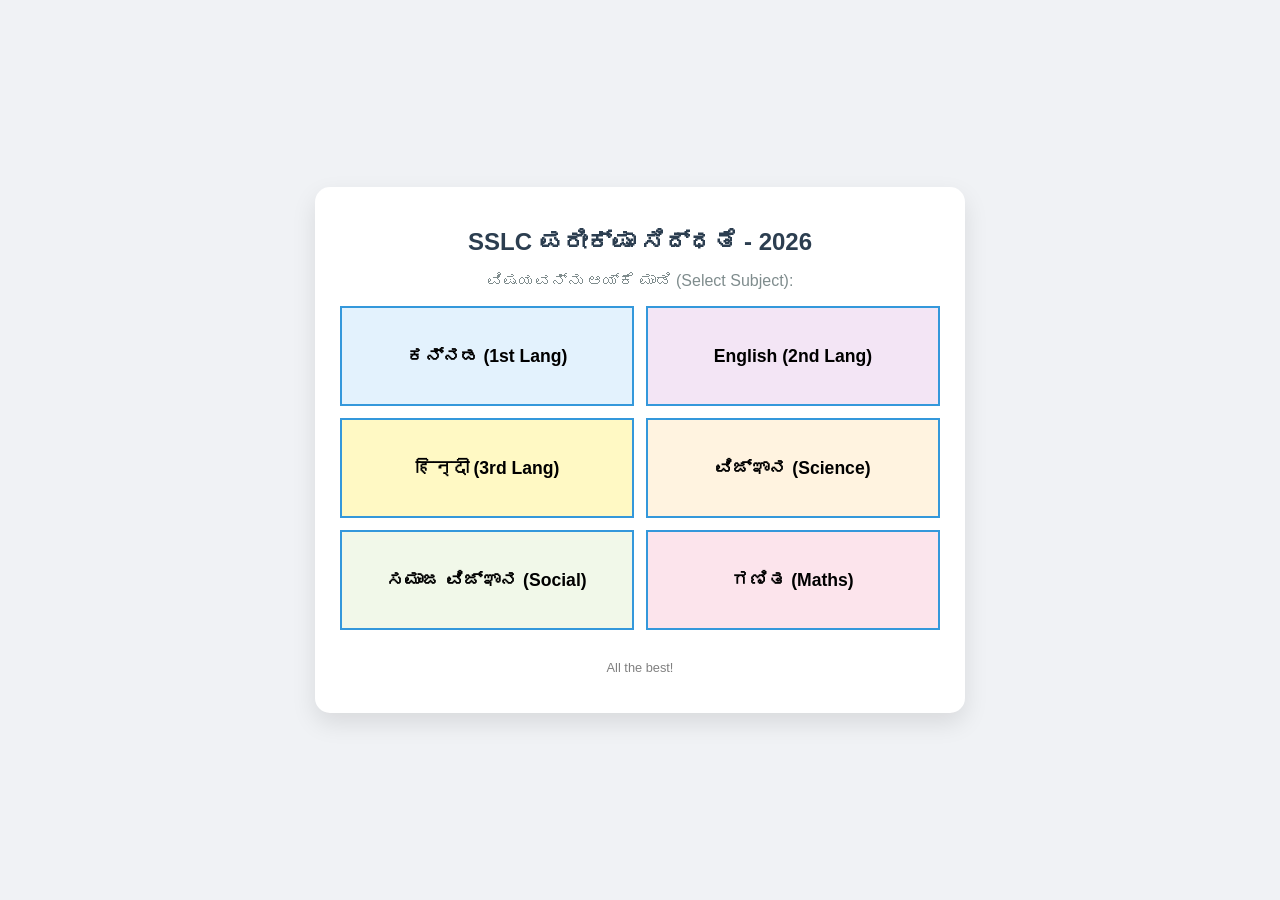
<file: index.html>
<!DOCTYPE html>
<html lang="kn">
<head>
    <meta charset="UTF-8">
    <meta name="viewport" content="width=device-width, initial-scale=1.0">
    <title>SSLC  2026</title>
    <link rel="stylesheet" href="style.css">
    <style>
        /* Special styles for the Menu Buttons */
        .btn-grid button {
            height: 100px;
            font-weight: bold;
            font-size: 1.1rem;
            border: 2px solid #3498db;
            transition: 0.3s;
            display: flex;
            flex-direction: column;
            justify-content: center;
            align-items: center;
        }
        .btn-grid button:hover {
            transform: scale(1.05);
            background-color: white !important;
            color: #3498db;
        }
    </style>
</head>
<body>
    <div class="quiz-container">
        <h1>SSLC ಪರೀಕ್ಷಾ ಸಿದ್ಧತೆ - 2026</h1>
        <p style="text-align:center; color: #7f8c8d;">ವಿಷಯವನ್ನು ಆಯ್ಕೆ ಮಾಡಿ (Select Subject):</p>
        
        <div class="btn-grid">
            <button onclick="location.href='kannada.html'" style="background:#e3f2fd;">ಕನ್ನಡ (1st Lang)</button>
            <button onclick="location.href='english.html'" style="background:#f3e5f5;">English (2nd Lang)</button>
            <button onclick="location.href='hindi.html'" style="background:#fff9c4;">हिन्दी (3rd Lang)</button>
            <button onclick="location.href='science.html'" style="background:#fff3e0;">ವಿಜ್ಞಾನ (Science)</button>
            <button onclick="location.href='social.html'" style="background:#f1f8e9;">ಸಮಾಜ ವಿಜ್ಞಾನ (Social)</button>
            <button onclick="location.href='maths.html'" style="background:#fce4ec;">ಗಣಿತ (Maths)</button>
        </div>
        
        <p style="margin-top:30px; font-size:0.8rem; color:grey; text-align:center;">All the best!</p>
    </div>
</body>
</html>
</file>
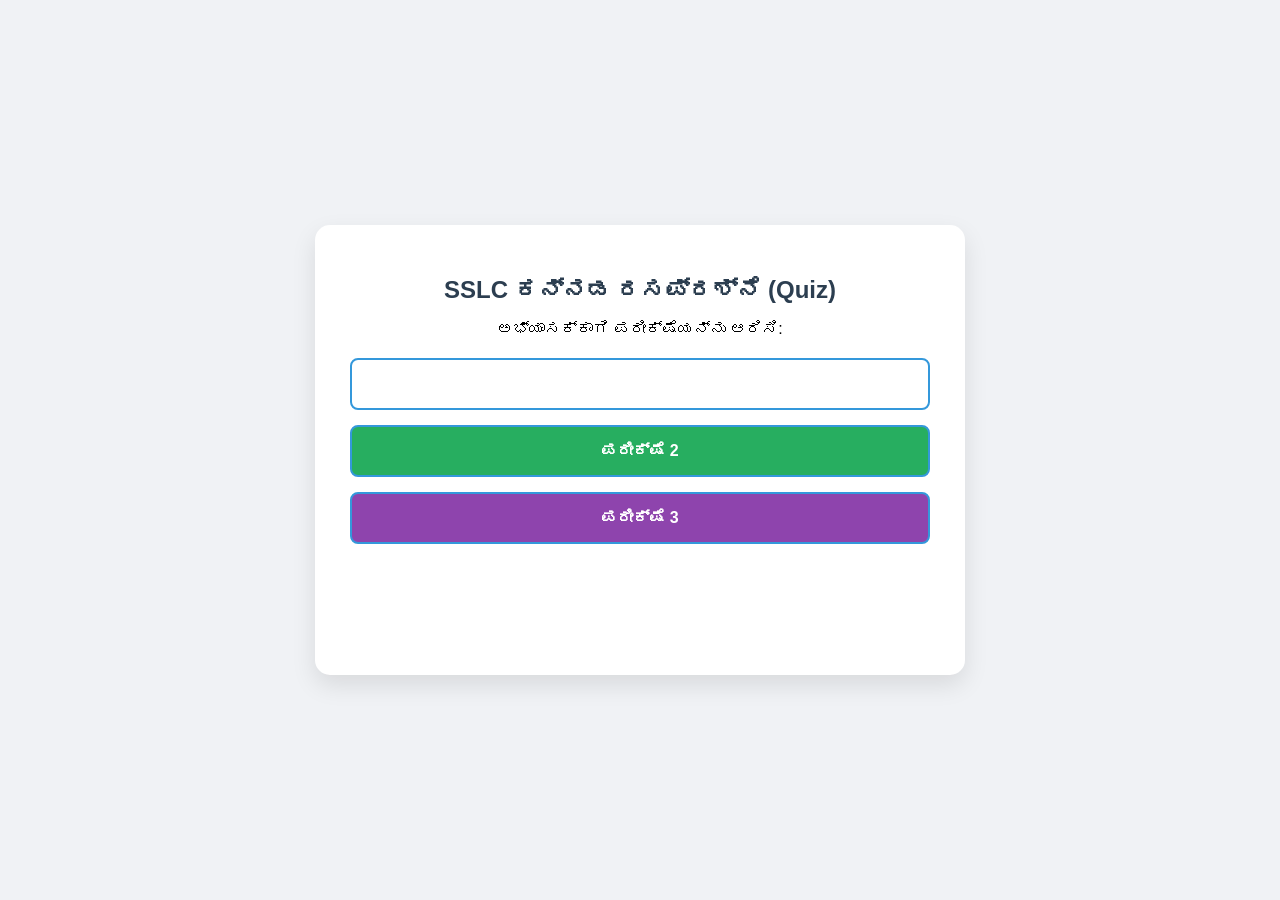
<file: kannada.html>
<!DOCTYPE html>
<html lang="kn">
<head>
    <meta charset="UTF-8">
    <meta name="viewport" content="width=device-width, initial-scale=1.0">
    <title>SSLC ಕನ್ನಡ ರಸಪ್ರಶ್ನೆ - All Tests</title>
    <link rel="stylesheet" href="style.css">
</head>
<body>
    <div class="quiz-container">
        <div id="menu">
            <h1>SSLC ಕನ್ನಡ ರಸಪ್ರಶ್ನೆ (Quiz)</h1>
            <p>ಅಭ್ಯಾಸಕ್ಕಾಗಿ ಪರೀಕ್ಷೆಯನ್ನು ಆರಿಸಿ:</p>
            <div class="menu-grid">
                <button class="btn menu-btn" onclick="loadTest('kannada1.js')">
                    <strong>ಪರೀಕ್ಷೆ 1</strong>
                </button>

                <button class="btn menu-btn" onclick="loadTest('kannada2.js')" style="background-color: #27ae60;">
                    <strong>ಪರೀಕ್ಷೆ 2</strong>
                </button>

                <button class="btn menu-btn" onclick="loadTest('kannada3.js')" style="background-color: #8e44ad;">
                    <strong>ಪರೀಕ್ಷೆ 3</strong>
                </button>
            </div>
        </div>

        <div id="quiz-box" class="hide">
            <div class="header">
                <button onclick="location.reload()" class="back-btn">⬅ ಮೆನುಗೆ ಹಿಂತಿರುಗಿ</button>
                <div class="progress-container"><div id="progress-bar"></div></div>
                <div id="timer">ಸಮಯ: 30s</div>
            </div>

            <div id="quiz">
                <h1 id="test-title" style="font-size: 1.2rem; color: #7f8c8d; margin-bottom: 10px;">ಕನ್ನಡ ಪರೀಕ್ಷೆ</h1>
                <h2 id="question">ಪ್ರಶ್ನೆ ಲೋಡ್ ಆಗುತ್ತಿದೆ...</h2>
                <div id="answer-buttons" class="btn-grid"></div>
            </div>

            <div class="controls">
                <button id="next-btn" class="next-btn hide">ಮುಂದಿನ ಪ್ರಶ್ನೆ (Next)</button>
            </div>
        </div>
    </div>

    <script>
        function loadTest(fileName) {
            // ಮೆನು ಮರೆಮಾಡಿ, ಕ್ವಿಜ್ ಬಾಕ್ಸ್ ತೋರಿಸಿ
            document.getElementById('menu').classList.add('hide');
            document.getElementById('quiz-box').classList.remove('hide');

            // ಶೀರ್ಷಿಕೆ ನವೀಕರಣ
            const title = document.getElementById('test-title');
            if(fileName === 'kannada1.js') title.innerText = "ಪರೀಕ್ಷೆ 1";
            if(fileName === 'kannada2.js') title.innerText = "ಪರೀಕ್ಷೆ 2";
            if(fileName === 'kannada3.js') title.innerText = "ಪರೀಕ್ಷೆ 3";

            // ಹಳೆಯ ಸ್ಕ್ರಿಪ್ಟ್ ತೆಗೆದುಹಾಕಿ
            const oldScript = document.getElementById('dynamic-test-script');
            if (oldScript) oldScript.remove();

            // ಹೊಸ ಸ್ಕ್ರಿಪ್ಟ್ ಲೋಡ್ ಮಾಡಿ
            const script = document.createElement('script');
            script.src = fileName;
            script.id = 'dynamic-test-script';
            
            script.onerror = function() {
                alert("ದೋಷ: " + fileName + " ಫೈಲ್ ಸಿಗುತ್ತಿಲ್ಲ!");
            };

            document.body.appendChild(script);
        }
    </script>
</body>
</html>
</file>
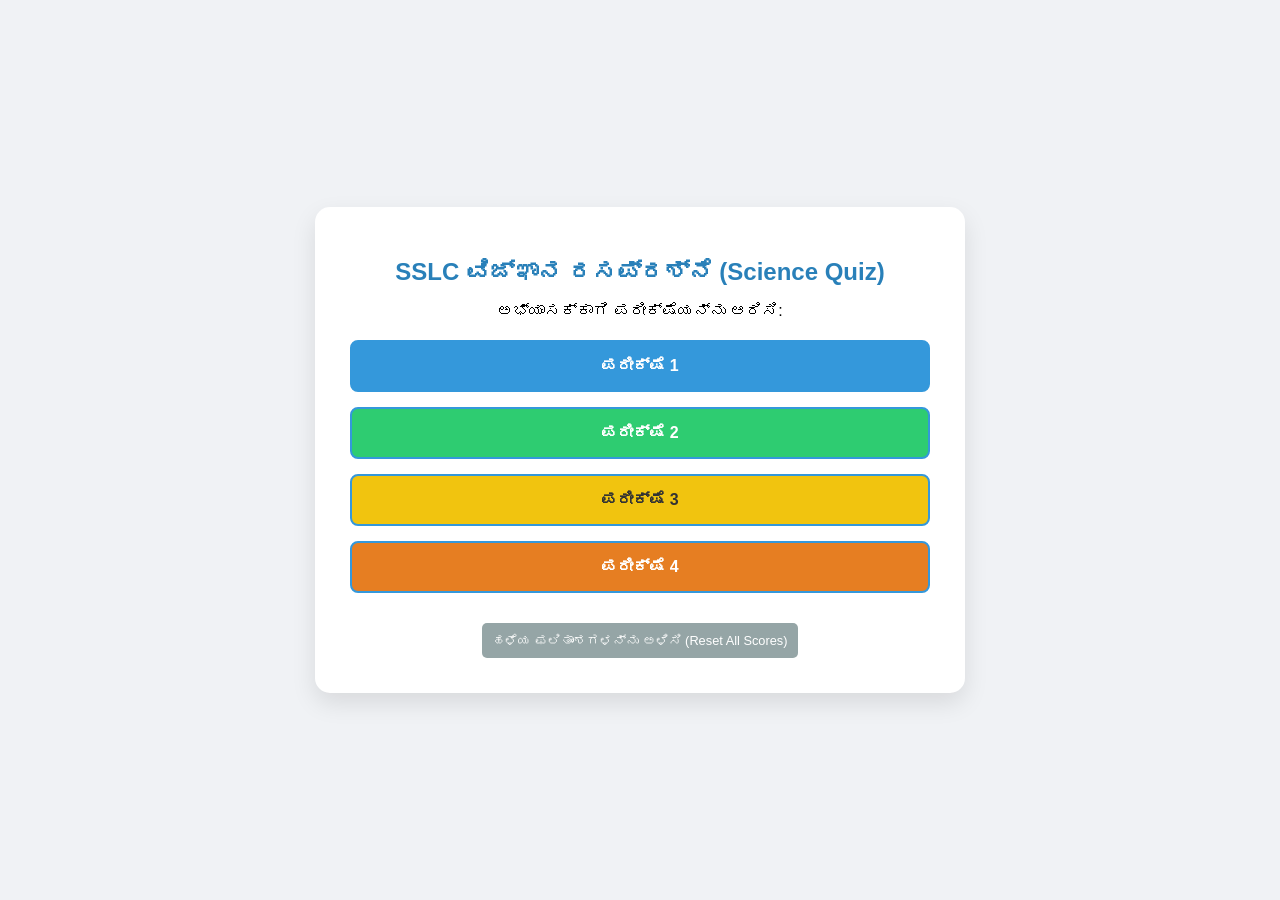
<file: science.html>
<!DOCTYPE html>
<html lang="kn">
<head>
    <meta charset="UTF-8">
    <meta name="viewport" content="width=device-width, initial-scale=1.0">
    <title>SSLC ವಿಜ್ಞಾನ ರಸಪ್ರಶ್ನೆ - All Tests</title>
    <link rel="stylesheet" href="style.css">
</head>
<body>
    <div class="quiz-container">
        <div id="menu">
            <h1 style="color: #2980b9;">SSLC ವಿಜ್ಞಾನ ರಸಪ್ರಶ್ನೆ (Science Quiz)</h1>
            <p>ಅಭ್ಯಾಸಕ್ಕಾಗಿ ಪರೀಕ್ಷೆಯನ್ನು ಆರಿಸಿ:</p>
            <div class="menu-grid">
                <button class="btn menu-btn" onclick="loadTest('science1.js')" style="background-color: #3498db;">
                    <strong>ಪರೀಕ್ಷೆ 1</strong>
                </button>

                <button class="btn menu-btn" onclick="loadTest('science2.js')" style="background-color: #2ecc71;">
                    <strong>ಪರೀಕ್ಷೆ 2</strong>
                </button>

                <button class="btn menu-btn" onclick="loadTest('science3.js')" style="background-color: #f1c40f; color: #333;">
                    <strong>ಪರೀಕ್ಷೆ 3</strong>
                </button>

                <button class="btn menu-btn" onclick="loadTest('science4.js')" style="background-color: #e67e22;">
                    <strong>ಪರೀಕ್ಷೆ 4</strong>
                </button>
            </div>
            
            <button onclick="localStorage.clear(); location.reload();" style="margin-top:30px; background:#95a5a6; color:white; border:none; padding:10px; border-radius:5px; cursor:pointer; font-size: 0.8rem;">
                ಹಳೆಯ ಫಲಿತಾಂಶಗಳನ್ನು ಅಳಿಸಿ (Reset All Scores)
            </button>
        </div>

        <div id="quiz-box" class="hide">
            <div class="header">
                <button onclick="location.reload()" class="back-btn">⬅ ಮೆನುಗೆ ಹಿಂತಿರುಗಿ</button>
                <div class="progress-container"><div id="progress-bar"></div></div>
                <div id="timer">ಸಮಯ: 30s</div>
            </div>

            <div id="quiz">
                <h1 id="test-title" style="font-size: 1.2rem; color: #34495e; margin-bottom: 10px;">ವಿಜ್ಞಾನ ಪರೀಕ್ಷೆ</h1>
                <h2 id="question">ಪ್ರಶ್ನೆ ಲೋಡ್ ಆಗುತ್ತಿದೆ...</h2>
                <div id="answer-buttons" class="btn-grid"></div>
            </div>

            <div class="controls">
                <button id="next-btn" class="next-btn hide">ಮುಂದಿನ ಪ್ರಶ್ನೆ (Next)</button>
            </div>
        </div>
    </div>

    <script>
        function loadTest(fileName) {
            document.getElementById('menu').classList.add('hide');
            document.getElementById('quiz-box').classList.remove('hide');

            const title = document.getElementById('test-title');
            if(fileName === 'science1.js') title.innerText = "ವಿಜ್ಞಾನ ಪರೀಕ್ಷೆ 1 (Model Paper 1)";
            if(fileName === 'science2.js') title.innerText = "ವಿಜ್ಞಾನ ಪರೀಕ್ಷೆ 2 (Model Paper 2)";
            if(fileName === 'science3.js') title.innerText = "ವಿಜ್ಞಾನ ಪರೀಕ್ಷೆ 3 (Model Paper 3)";
            if(fileName === 'science4.js') title.innerText = "ವಿಜ್ಞಾನ ಪರೀಕ್ಷೆ 4 (Model Paper 4)";

            const oldScript = document.getElementById('dynamic-test-script');
            if (oldScript) oldScript.remove();

            const script = document.createElement('script');
            script.src = fileName;
            script.id = 'dynamic-test-script';
            
            script.onerror = function() {
                alert("ದೋಷ: " + fileName + " ಫೈಲ್ ಸಿಗುತ್ತಿಲ್ಲ! ಸರಿಯಾದ ಹೆಸರಿನಿಂದ ಸೇವ್ ಆಗಿದೆಯೇ ಎಂದು ನೋಡಿ.");
            };

            document.body.appendChild(script);
        }
    </script>
</body>
</html>
</file>
<file: style.css>
/* --- General Layout --- */
body {
    background-color: #f0f2f5;
    font-family: 'Segoe UI', Arial, sans-serif;
    display: flex;
    justify-content: center;
    align-items: center;
    min-height: 100vh;
    margin: 0;

    /* --- ANTI-COPY START --- */
    -webkit-user-select: none;
    -ms-user-select: none;
    user-select: none;
    -webkit-touch-callout: none;
    /* --- ANTI-COPY END --- */
}

.quiz-container {
    background: white;
    width: 95%;
    max-width: 600px;
    padding: 25px;
    border-radius: 15px;
    box-shadow: 0 10px 25px rgba(0,0,0,0.1);
    min-height: 400px;
}

/* --- Menu System Styling --- */
#menu {
    text-align: center;
    padding: 10px;
}

.menu-grid {
    display: flex;
    flex-direction: column;
    gap: 15px;
    margin-top: 20px;
}

.menu-btn {
    background-color: #3498db;
    color: white;
    padding: 20px;
    font-size: 1.1rem;
    border: none;
    border-radius: 10px;
    cursor: pointer;
    transition: all 0.3s ease;
    font-weight: bold;
}

.menu-btn:hover {
    background-color: #2980b9;
    transform: translateY(-3px);
    box-shadow: 0 5px 15px rgba(52, 152, 219, 0.3);
}

/* --- Header & Progress --- */
.header {
    display: flex;
    flex-direction: column;
    gap: 10px;
    margin-bottom: 20px;
}

.back-btn {
    background: none;
    border: none;
    color: #3498db;
    font-weight: bold;
    cursor: pointer;
    text-align: left;
    font-size: 0.9rem;
    width: fit-content;
}

.progress-container {
    width: 100%;
    height: 12px;
    background-color: #e0e0e0;
    border-radius: 10px;
    overflow: hidden;
}

#progress-bar {
    height: 100%;
    width: 0%; 
    background-color: #3498db;
    transition: width 0.4s ease-in-out;
}

#timer {
    font-weight: bold;
    color: #e74c3c;
    font-size: 1.1rem;
    text-align: right;
}

/* --- Typography --- */
h1 {
    font-size: 1.5rem;
    color: #2c3e50;
    text-align: center;
    margin-bottom: 10px;
}

#question {
    font-size: 1.25rem;
    margin-bottom: 20px;
    color: #34495e;
    line-height: 1.5;
}

/* --- Quiz Buttons Grid --- */
.btn-grid {
    display: grid;
    grid-template-columns: 1fr;
    gap: 12px;
}

@media (min-width: 480px) {
    .btn-grid {
        grid-template-columns: 1fr 1fr;
    }
}

.btn {
    padding: 15px;
    border: 2px solid #3498db;
    background-color: #fff;
    border-radius: 8px;
    cursor: pointer;
    font-size: 1rem;
    font-weight: 500;
    transition: all 0.2s cubic-bezier(0.175, 0.885, 0.32, 1.275);
}

.btn:hover:not([disabled]) {
    background-color: #ebf5fb;
    transform: translateY(-2px);
}

/* --- Feedback Animations --- */
.correct {
    background-color: #2ecc71 !important;
    color: white !important;
    border-color: #27ae60 !important;
    animation: pop 0.3s ease-in-out;
}

.wrong {
    background-color: #e74c3c !important;
    color: white !important;
    border-color: #c0392b !important;
    animation: shake 0.3s ease-in-out;
}

@keyframes pop {
    0% { transform: scale(1); }
    50% { transform: scale(1.05); }
    100% { transform: scale(1); }
}

@keyframes shake {
    0%, 100% { transform: translateX(0); }
    25% { transform: translateX(-5px); }
    75% { transform: translateX(5px); }
}

/* --- Controls --- */
.next-btn {
    background-color: #2c3e50;
    color: white;
    width: 100%;
    margin-top: 25px;
    padding: 15px;
    border: none;
    border-radius: 8px;
    font-size: 1.1rem;
    cursor: pointer;
    font-weight: bold;
}

.next-btn:hover {
    background-color: #34495e;
}

.hide {
    display: none;
}

/* --- Result Screen --- */
.score-container {
    text-align: center;
    padding: 20px;
}

.score-number {
    font-size: 5rem;
    color: #3498db;
    font-weight: bold;
    display: block;
    margin: 10px 0;
}
</file>
